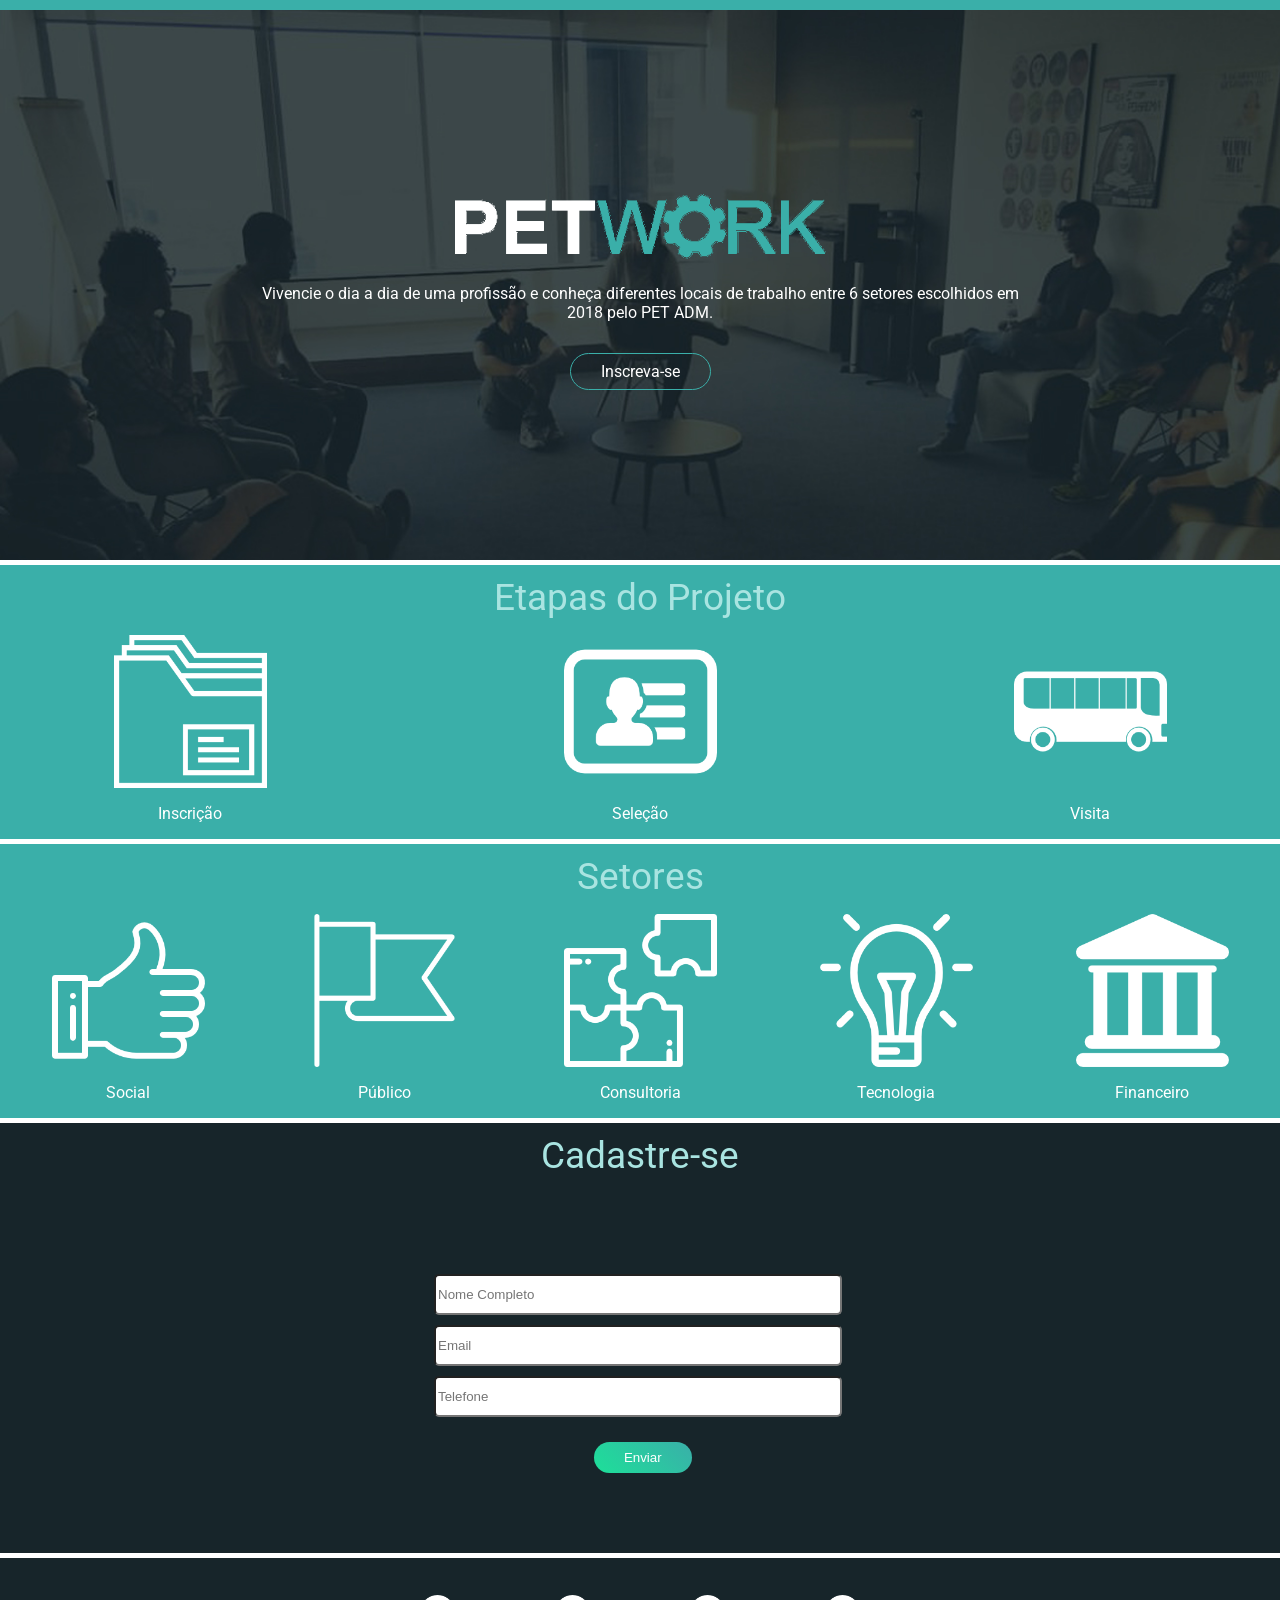
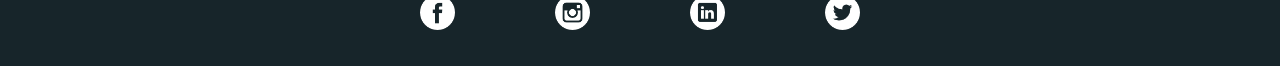
<file: index.html>
<!DOCTYPE html>
<html lang="pt-br">
<head>
    <meta charset="UTF-8">
    <meta name="viewport" content="width=device-width, initial-scale=1.0">
    <meta http-equiv="X-UA-Compatible" content="ie=edge">
    <title>PET Work</title>
    <link href="https://fonts.googleapis.com/css?family=Pacifico|Roboto" rel="stylesheet">
    <link rel="stylesheet" href="estilo.css">
    <link rel="shortcut icon" href="img2/favicon.ico">
</head>
<body>
    <section class="banner">
        <div>
            <img src="img2/logoPETazul.png" alt="">
            <p>Vivencie o dia a dia de uma profissão e conheça diferentes locais de trabalho entre 6 setores escolhidos em 2018 pelo PET ADM.</p>
            <a href="">Inscreva-se</a>                        
        </div>  
    </section> 
    <section class="prebanner">
        <p>Etapas do Projeto</p>
    </section>
    <section>
        <section class="banner2">
            <div>
                <img src="img2/icon1-pasta.png" alt="">
                <p>Inscrição</p>
            </div>
            <div>
                <img src="img2/icon1-card.png" alt="">
                <p>Seleção</p>
            </div>
            <div>
                <img src="img2/icon1-bus.png" alt="">
                <p>Visita</p>
            </div>
        </section>            
    </section>
    <section class="prebanner">
        <p>Setores</p>
    </section>
    <section>
        <section class="banner2">
            <div>
                <img src="img2/icon2-social.png" alt="">
                <p>Social</p>
            </div>
            <div>
                <img src="img2/icon2-publico.png" alt="">
                <p>Público</p>
            </div>
            <div>
                <img src="img2/icon2-consultoria.png" alt="">
                <p>Consultoria</p>
            </div>
            <div>
                <img src="img2/icon2-tecnologia.png" alt="">
                <p>Tecnologia</p>
            </div>
            <div>
                <img src="img2/icon2-financeiro.png" alt="">
                <p>Financeiro</p>
            </div>
        </section>            
    </section>
    <section class="prebannerdark">
        <p>Cadastre-se</p>
    </section>
    <section class="banner3">
        <div class="form">
            <form>
                <input type="text" name="firstname" placeholder="Nome Completo"><br>                
                <input type="text" name="lastname" placeholder="Email"><br>
                <input type="text" name="lastname" placeholder="Telefone"><br>                
                <div class="text-center">
                    <button type="submit" title="Send Message">Enviar</button>
                </div>
            </form>
        </div>
    </section> 
    <footer>
        <section class="footerclass">
            <div>
                <img src="img2/facebook-logo-button.png" alt="">
            </div>
            <div>
                <img src="img2/instagram-logo.png" alt="">
            </div>
            <div>
                <img src="img2/linkedin-logo-button.png" alt="">
            </div>
            <div>
                <img src="img2/twitter-logo-button.png" alt="">
            </div>
        </section>      
        
    </footer>      
</body>
</html>
</file>
<file: estilo.css>
body{
    margin: 0;
    font-family: 'Roboto', sans-serif;
    overflow-x: hidden;
}

.banner{
    background-image: url(img2/fotoPETazul.jpg);
    background-size: cover;
    color: white;
    border-top: 10px solid #3AAFA9;
    display: flex;
    align-items: center;
    justify-content: space-around;
    height: 550px;
    border-bottom: 5px solid white;
}

section div{
    width: 60%;
    display:flex;
    flex-direction: column;
    align-items: center;

}

section p{
    text-align: center;
}

section img{
    width: 400px;
}

.prebanner{
    background-color: #3AAFA9;
    height: 60px;
    padding-top: 10px;
}

.prebannerdark{
    background-color: #17252a;
    height: 60px;
    padding-top: 10px;
}


.prebanner p{
    margin: 0;
    color: #a9e4e1;    
    font-size: 28pt;
}

.prebannerdark p{
    margin: 0;
    color: #a9e4e1;    
    font-size: 28pt;
}

.banner2 {
    display: flex;
    background-color: #3AAFA9;
    align-items: center;
    justify-content: space-between;
    border-bottom: 5px solid white;
    color: white;
}
.banner2 div {
    width: 25%;
    padding: 0 30px;
    text-align: center;
}
.banner2 img{
    width: 153px;
    height: 153px;
    transform: translateY(0px);
    transition: transform 0.8s;
}

.banner2 img:hover{
    transform: translateY(-20px);
    transition: transform 0.8s;
}

.banner3 {
    display: flex;
    background-color: #17252a;
    height: 40vh;
    align-items: center;
    justify-content: space-between;
    border-bottom: 5px solid white;
    color: white;
}
.banner3 div {
    width: 95%;
    padding: 0 30px;
    text-align: center;
}

.form{
    width: 50px;
}

.form input {
    width: 400px;
    height: 35px;
    margin-bottom: 10px;
    border-radius: 5px;
}

.form button{
    background: linear-gradient(45deg, #1de099, #3aafa9);
    border: 0;
    border-radius: 20px;
    padding: 8px 30px;
    color: #fff;
    margin-top: 15px;
    margin-right: 30px;
}

section a{
    /* background: linear-gradient(45deg, #000, #14b62f00); */
    border: 1px solid #3AAFA9;
    border-radius: 20px;
    padding: 8px 30px;
    text-decoration: none;
    color: #fff;
    margin-top: 15px;
}

section a:hover{
    background: linear-gradient(45deg, #1de099, #1dc8cd);
    border: 0;
    border-radius: 20px;
    padding: 8px 30px;
    text-decoration: none;
    color: #fff;
    margin-top: 15px;
}

.footerclass{
    display: flex;
    height: 12vh;
    background-color:#17252a;
    flex-direction: row;
    align-items: center;
    color: white;
    width: 100%;
    justify-content: center;
}

.footerclass div {
    width: auto;
    margin: 0 50px;
}

footer div img{
    height: 35px;
    width: 35px;
}
</file>
